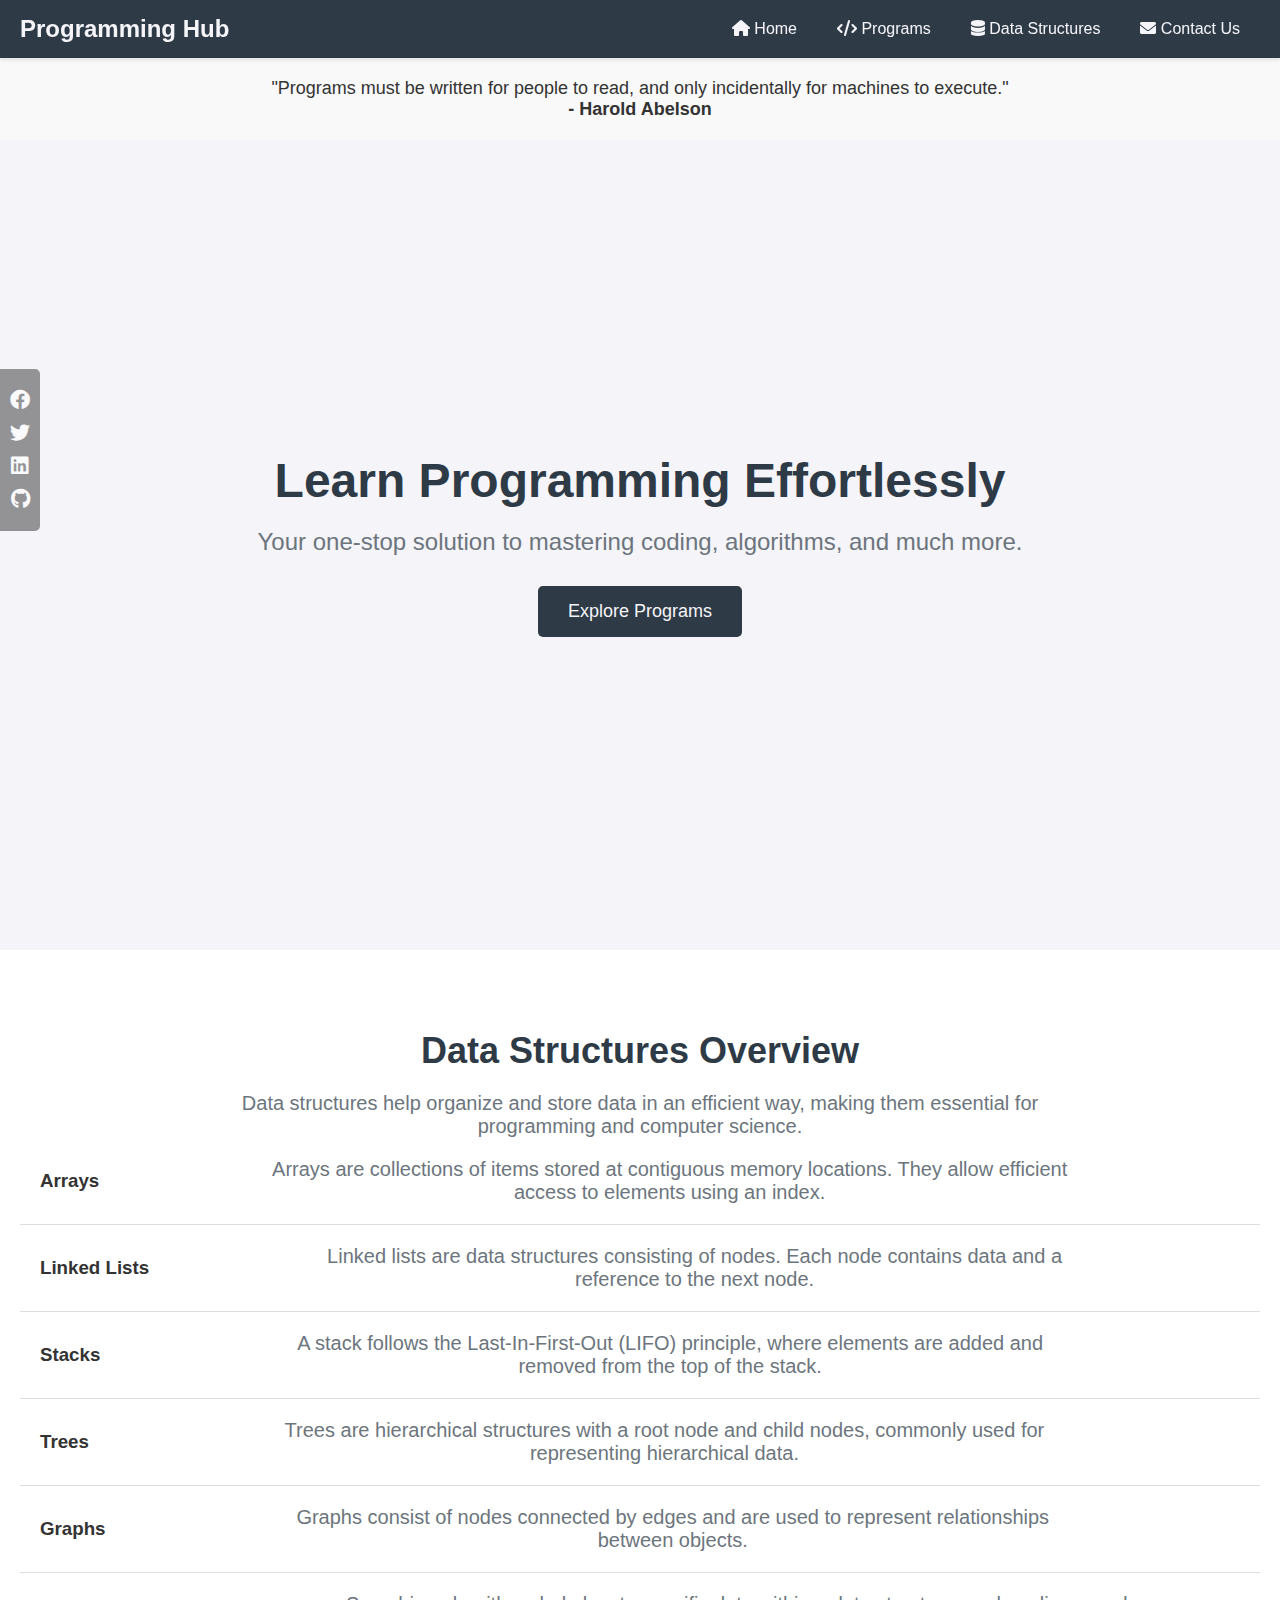
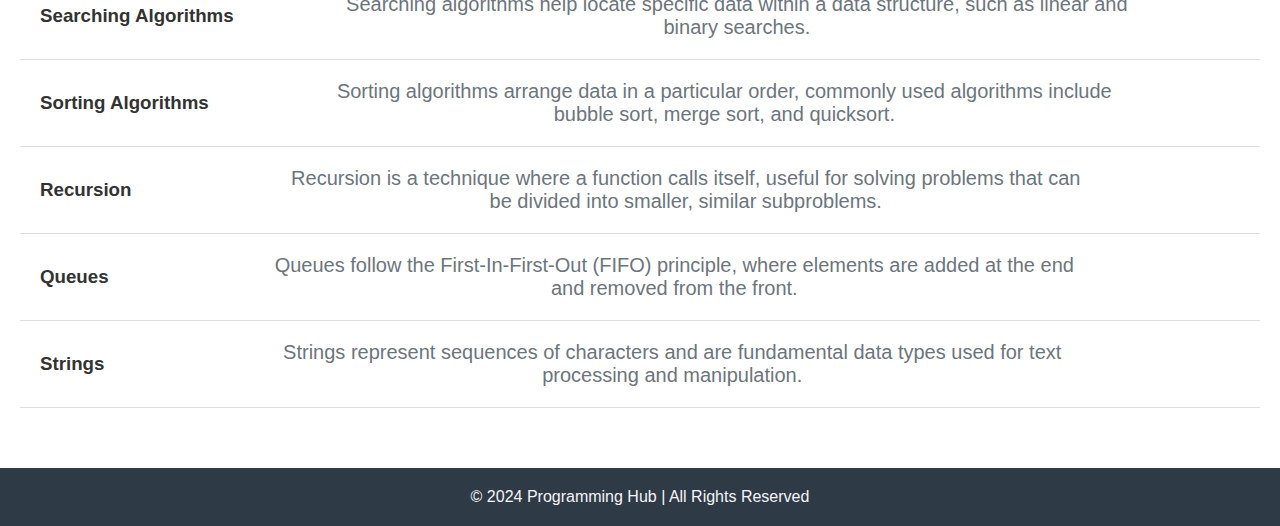
<file: index.html>
<!DOCTYPE html>
<html lang="en">
<head>
    <meta charset="UTF-8">
    <meta name="viewport" content="width=device-width, initial-scale=1.0">
    <title>Programming Hub</title>
    <link rel="stylesheet" href="index.css">
    <!-- Font Awesome for icons -->
    <link rel="stylesheet" href="https://cdnjs.cloudflare.com/ajax/libs/font-awesome/6.0.0-beta3/css/all.min.css">
</head>
<body>
    <header>
        <div class="logo">
            <h1>Programming Hub</h1>
        </div>
        <nav>
            <ul>
                <li><a href="index.html"><i class="fas fa-home"></i> Home</a></li>
                <li class="dropdown">
                    <a href="#" class="dropbtn"><i class="fas fa-code"></i> Programs</a>
                    <div class="dropdown-content">
                        <a href="2D array.html"><i class="fas fa-th"></i> 2D Array</a>
                        <a href="searchingalgo.html"><i class="fas fa-search"></i> Searching Algorithms</a>
                        <a href="graph.html"><i class="fas fa-project-diagram"></i> Graphs</a>
                        <a href="recursion.html"><i class="fas fa-undo-alt"></i> Recursion</a>
                        <a href="LL.html"><i class="fas fa-link"></i> Linked Lists</a>
                        <a href="queues.html"><i class="fas fa-hourglass-half"></i> Queues</a>
                        <a href="singleDarray.html"><i class="fas fa-border-all"></i> Single Dimension Array</a>
                        <a href="Stacks.html"><i class="fas fa-layer-group"></i> Stacks</a>
                        <a href="string.html"><i class="fas fa-font"></i> Strings</a>
                        <a href="trees.html"><i class="fas fa-tree"></i> Trees</a>
                        <a href="sortingalgo.html"><i class="fas fa-sort"></i> Sorting Algorithms</a>
                    </div>
                </li>
                <li><a href="#data-structures"><i class="fas fa-database"></i> Data Structures</a></li>
                <li><a href="loginform.html"><i class="fas fa-envelope"></i> Contact Us</a></li>
            </ul>
        </nav>
    </header>

    <!-- Sticky Social Bar -->
    <div id="social-bar">
        <a href="#" class="social-link"><i class="fab fa-facebook"></i></a>
        <a href="#" class="social-link"><i class="fab fa-twitter"></i></a>
        <a href="#" class="social-link"><i class="fab fa-linkedin"></i></a>
        <a href="#" class="social-link"><i class="fab fa-github"></i></a>
    </div>

    <!-- Quotes Slideshow Section -->
    <section class="slideshow">
        <div class="quote-slide active">
            <p>"Programs must be written for people to read, and only incidentally for machines to execute."</p>
            <h4>- Harold Abelson</h4>
        </div>
        <div class="quote-slide">
            <p>"The computer was born to solve problems that did not exist before."</p>
            <h4>- Bill Gates</h4>
        </div>
        <div class="quote-slide">
            <p>"Sometimes it pays to stay in bed on Monday, rather than spending the rest of the week debugging Monday’s code."</p>
            <h4>- Dan Salomon</h4>
        </div>
        <div class="quote-slide">
            <p>"In programming, the hard part isn’t solving problems, but deciding what problems to solve."</p>
            <h4>- Paul Graham</h4>
        </div>
    </section>

    <section class="hero">
        <div class="hero-content">
            <h2>Learn Programming Effortlessly</h2>
            <p>Your one-stop solution to mastering coding, algorithms, and much more.</p>
            <button onclick="scrollToPrograms()">Explore Programs</button>
        </div>
    </section>

    <!-- Data Structures Information Section -->
    <section id="data-structures" class="content-section">
        <h2>Data Structures Overview</h2>
        <p>Data structures help organize and store data in an efficient way, making them essential for programming and computer science.</p>

        <!-- Arrays Section -->
        <div class="topic-section fade-in">
            <h3>Arrays</h3>
            <p>Arrays are collections of items stored at contiguous memory locations. They allow efficient access to elements using an index.</p>
        </div>

        <!-- Linked Lists Section -->
        <div class="topic-section fade-in">
            <h3>Linked Lists</h3>
            <p>Linked lists are data structures consisting of nodes. Each node contains data and a reference to the next node.</p>
        </div>

         <!-- Stacks Section -->
         <div class="topic-section fade-in">
            <h3>Stacks</h3>
            <p>A stack follows the Last-In-First-Out (LIFO) principle, where elements are added and removed from the top of the stack.</p>
        </div>

        <!-- Trees Section -->
        <div class="topic-section fade-in">
            <h3>Trees</h3>
            <p>Trees are hierarchical structures with a root node and child nodes, commonly used for representing hierarchical data.</p>
        </div>

        <!-- Graphs Section -->
        <div class="topic-section fade-in">
            <h3>Graphs</h3>
            <p>Graphs consist of nodes connected by edges and are used to represent relationships between objects.</p>
        </div>

        <!-- Searching Algorithms Section -->
        <div class="topic-section fade-in">
            <h3>Searching Algorithms</h3>
            <p>Searching algorithms help locate specific data within a data structure, such as linear and binary searches.</p>
        </div>

        <!-- Sorting Algorithms Section -->
        <div class="topic-section fade-in">
            <h3>Sorting Algorithms</h3>
            <p>Sorting algorithms arrange data in a particular order, commonly used algorithms include bubble sort, merge sort, and quicksort.</p>
        </div>

        <!-- Recursion Section -->
        <div class="topic-section fade-in">
            <h3>Recursion</h3>
            <p>Recursion is a technique where a function calls itself, useful for solving problems that can be divided into smaller, similar subproblems.</p>
        </div>

        <!-- Queues Section -->
        <div class="topic-section fade-in">
            <h3>Queues</h3>
            <p>Queues follow the First-In-First-Out (FIFO) principle, where elements are added at the end and removed from the front.</p>
        </div>

        <!-- String Section -->
        <div class="topic-section fade-in">
            <h3>Strings</h3>
            <p>Strings represent sequences of characters and are fundamental data types used for text processing and manipulation.</p>
        </div>


    </section>

    <footer>
        <p>© 2024 Programming Hub | All Rights Reserved</p>
    </footer>

    <style>
        /* General Styles */
        body {
            font-family: Arial, sans-serif;
            margin: 0;
            padding: 0;
            color: #333;
        }

        .content-section h2 {
            text-align: center;
            margin-top: 20px;
        }

        /* Slideshow Styling */
        .slideshow {
            text-align: center;
            background-color: #f9f9f9;
            padding: 20px;
        }
        .quote-slide {
            display: none;
            font-size: 18px;
            color: #333;
        }
        .quote-slide.active {
            display: block;
        }

        /* Topic Section Styling */
        .topic-section {
            display: flex;
            align-items: center;
            padding: 20px;
            border-bottom: 1px solid #ddd;
            opacity: 0;
            transition: opacity 1s ease-in-out;
        }
        .topic-section.fade-in {
            opacity: 1;
        }
        .topic-image {
            width: 80px;
            height: 80px;
            margin-right: 20px;
        }

        /* Sticky Social Bar */
        #social-bar {
            position: fixed;
            top: 50%;
            left: 0;
            transform: translateY(-50%);
            background-color: #333;
            padding: 10px;
            border-radius: 0 5px 5px 0;
            transition: opacity 0.3s;
            opacity: 0.5;
        }
        #social-bar:hover {
            opacity: 1;
        }
        .social-link {
            color: #fff;
            font-size: 20px;
            margin: 10px 0;
            display: block;
            text-align: center;
        }
    </style>

    <script>
        // Quote Slideshow
        let currentSlide = 0;
        const slides = document.querySelectorAll(".quote-slide");

        function showSlide() {
            slides.forEach(slide => slide.classList.remove("active"));
            currentSlide = (currentSlide + 1) % slides.length;
            slides[currentSlide].classList.add("active");
        }
        setInterval(showSlide, 5000);

        // Intersection Observer for Fade-in Animation on Scroll
        const observer = new IntersectionObserver((entries) => {
            entries.forEach(entry => {
                if (entry.isIntersecting) {
                    entry.target.classList.add("fade-in");
                }
            });
        });
        document.querySelectorAll(".topic-section").forEach(section => {
            observer.observe(section);
        });
    </script>
</body>
</html>
</file>
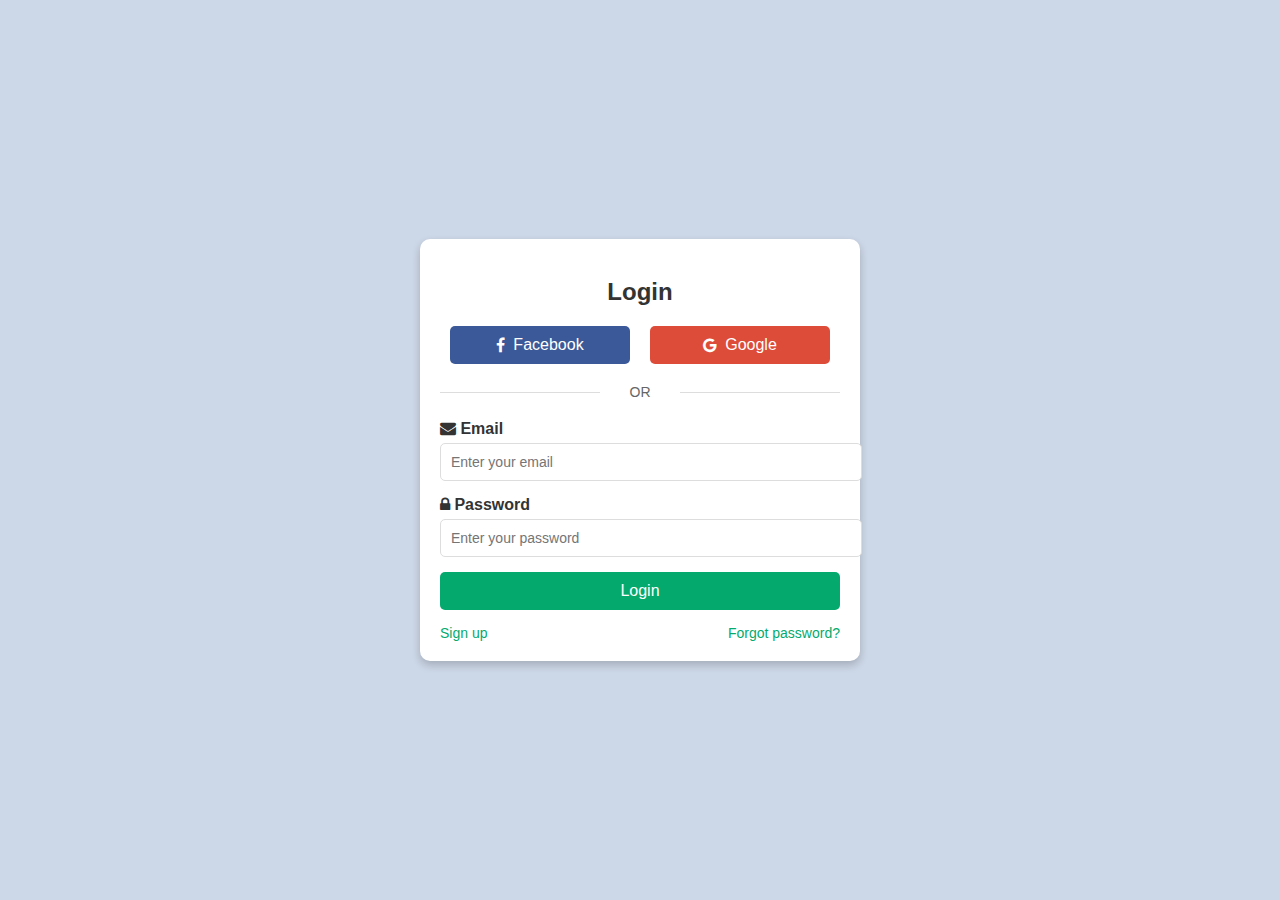
<file: loginform.html>
<!DOCTYPE html>
<html lang="en">
<head>
  <meta charset="UTF-8">
  <meta name="viewport" content="width=device-width, initial-scale=1.0">
  <link rel="stylesheet" href="https://cdnjs.cloudflare.com/ajax/libs/font-awesome/4.7.0/css/font-awesome.min.css">
  <title>Social Login Form</title>
  <style>
    body {
      font-family: Arial, sans-serif;
      background-color: #ccd7e7;
      display: flex;
      justify-content: center;
      align-items: center;
      height: 100vh;
      margin: 0;
    }

    .container {
      width: 90%;
      max-width: 400px;
      padding: 20px;
      background-color: #fff;
      border-radius: 10px;
      box-shadow: 0 4px 8px rgba(0, 0, 0, 0.2);
      text-align: center;
    }

    .container h2 {
      color: #333;
      margin-bottom: 20px;
    }

    .social-btns {
      display: flex;
      justify-content: space-around;
      margin-bottom: 15px;
    }

    .social-btn {
      display: flex;
      align-items: center;
      justify-content: center;
      width: 40%;
      padding: 10px;
      border-radius: 5px;
      color: #fff;
      font-size: 16px;
      cursor: pointer;
      transition: background-color 0.3s;
    }

    .social-btn i {
      margin-right: 8px;
    }

    .fb { background-color: #3b5998; }
    .twitter { background-color: #55acee; }
    .google { background-color: #dd4b39; }

    .social-btn:hover { opacity: 0.9; }

    .or-divider {
      position: relative;
      margin: 20px 0;
      font-size: 14px;
      color: #666;
    }

    .or-divider::before, .or-divider::after {
      content: "";
      position: absolute;
      top: 50%;
      width: 40%;
      height: 1px;
      background-color: #ddd;
    }

    .or-divider::before { left: 0; }
    .or-divider::after { right: 0; }

    .form-group {
      margin-bottom: 15px;
      text-align: left;
    }

    .form-group label {
      display: block;
      margin-bottom: 5px;
      font-weight: bold;
      color: #333;
    }

    .form-group input {
      width: 100%;
      padding: 10px;
      border: 1px solid #ddd;
      border-radius: 5px;
      font-size: 14px;
    }

    .form-group input:focus {
      outline: none;
      border-color: #04AA6D;
    }

    .form-group .error {
      color: #e74c3c;
      font-size: 12px;
    }

    .btn-submit {
      width: 100%;
      padding: 10px;
      background-color: #04AA6D;
      color: #fff;
      border: none;
      border-radius: 5px;
      font-size: 16px;
      cursor: pointer;
      transition: background-color 0.3s;
    }

    .btn-submit:hover {
      background-color: #037d57;
    }

    .bottom-links {
      margin-top: 15px;
      display: flex;
      justify-content: space-between;
    }

    .bottom-links a {
      color: #04AA6D;
      text-decoration: none;
      font-size: 14px;
    }

    .bottom-links a:hover {
      text-decoration: underline;
    }
  </style>
</head>
<body>

<div class="container">
  <h2>Login</h2>

  <div class="social-btns">
    <div class="social-btn fb"><i class="fa fa-facebook"></i> Facebook</div>
    <div class="social-btn google"><i class="fa fa-google"></i> Google</div>
  </div>

  <div class="or-divider">OR</div>

  <form id="loginForm" onsubmit="return validateForm()">
    <div class="form-group">
      <label for="email"> <i class="fa fa-envelope"></i> Email</label>
      <input type="email" id="email" name="email" placeholder="Enter your email" required>
      <span id="emailError" class="error"></span>
    </div>

    <div class="form-group">
      <label for="password"><i class="fa fa-lock"></i> Password</label> 
      <input type="password" id="password" name="password" placeholder="Enter your password" required>
      <span id="passwordError" class="error"></span>
    </div>

    <button type="submit" class="btn-submit">Login</button>
  </form>

  <div class="bottom-links">
    <a href="#">Sign up</a>
    <a href="#">Forgot password?</a>
  </div>
</div>

<script>
function validateForm() {
  const email = document.getElementById("email");
  const password = document.getElementById("password");
  const emailError = document.getElementById("emailError");
  const passwordError = document.getElementById("passwordError");
  let valid = true;

  // Clear previous error messages
  emailError.textContent = "";
  passwordError.textContent = "";

  // Email validation
  const emailPattern = /^[^ ]+@[^ ]+\.[a-z]{2,3}$/;
  if (!email.value.match(emailPattern)) {
    emailError.textContent = "Please enter a valid email address";
    valid = false;
  }

  // Password validation (minimum 6 characters)
  if (password.value.length < 6) {
    passwordError.textContent = "Password must be at least 6 characters";
    valid = false;
  }

  return valid;
}
</script>

</body>
</html>
</file>
<file: index.css>
/* General Reset */
* {
    margin: 0;
    padding: 0;
    box-sizing: border-box;
    font-family: 'Arial', sans-serif;
}

/* Minimalist Color Theme */
:root {
    --primary-color: #2E3A46; /* Soft Dark Gray */
    --secondary-color: #F4F4F9; /* Off-White */
    --accent-color: #6C757D; /* Muted Gray */
    --light-color: #FFFFFF; /* White */
    --text-color: #333; /* Dark Text */
    --hover-color: #495057; /* Darker Muted Gray */
}

/* Body Styling */
body {
    background-color: var(--light-color);
    color: var(--text-color);
}

/* Header Styling */
header {
    background-color: var(--primary-color);
    color: var(--secondary-color);
    padding: 10px 0;
    display: flex;
    justify-content: space-between;
    align-items: center;
    position: sticky;
    top: 0;
    z-index: 100;
    box-shadow: 0 2px 4px rgba(0, 0, 0, 0.1);
}

.logo h1 {
    font-size: 24px;
    margin-left: 20px;
}

nav ul {
    list-style: none;
    display: flex;
    margin-right: 20px;
}

nav ul li {
    position: relative;
}

nav ul li a {
    text-decoration: none;
    color: var(--secondary-color);
    padding: 10px 20px;
    display: block;
    transition: background-color 0.3s ease;
}

nav ul li a:hover {
    background-color: var(--hover-color);
    border-radius: 5px;
}

nav ul li .dropdown-content {
    display: none;
    position: absolute;
    background-color: var(--primary-color);
    top: 100%;
    left: 0;
    min-width: 200px;
    box-shadow: 0 4px 8px rgba(0, 0, 0, 0.1);
    z-index: 1;
    border-radius: 5px;
}

nav ul li .dropdown-content a {
    color: var(--secondary-color);
    padding: 10px 15px;
    text-align: left;
}

nav ul li .dropdown-content a:hover {
    background-color: var(--hover-color);
}

nav ul li:hover .dropdown-content {
    display: block;
}

/* Hero Section Styling */
.hero {
    background: var(--secondary-color);
    height: 90vh;
    display: flex;
    justify-content: center;
    align-items: center;
    color: var(--primary-color);
    text-align: center;
    padding: 0 20px;
}

.hero-content h2 {
    font-size: 48px;
    margin-bottom: 20px;
    animation: fadeIn 1s ease-in-out;
}

.hero-content p {
    font-size: 24px;
    margin-bottom: 30px;
    animation: fadeIn 1.5s ease-in-out;
    color: var(--accent-color);
}

.hero-content button {
    background-color: var(--primary-color);
    color: var(--secondary-color);
    border: none;
    padding: 15px 30px;
    font-size: 18px;
    cursor: pointer;
    border-radius: 5px;
    transition: background-color 0.3s ease;
    animation: fadeIn 2s ease-in-out;
}

.hero-content button:hover {
    background-color: var(--hover-color);
}

/* Content Section */
.content-section {
    padding: 60px 20px;
    background-color: var(--light-color);
    text-align: center;
}

.content-section h2 {
    font-size: 36px;
    margin-bottom: 20px;
    color: var(--primary-color);
}

.content-section p {
    font-size: 20px;
    color: var(--accent-color);
    max-width: 800px;
    margin: 0 auto;
}

/* Footer Styling */
footer {
    background-color: var(--primary-color);
    color: var(--secondary-color);
    text-align: center;
    padding: 20px;
    position: relative;
    bottom: 0;
    width: 100%;
}

/* Animation */
@keyframes fadeIn {
    from {
        opacity: 0;
        transform: translateY(20px);
    }
    to {
        opacity: 1;
        transform: translateY(0);
    }
}
</file>
